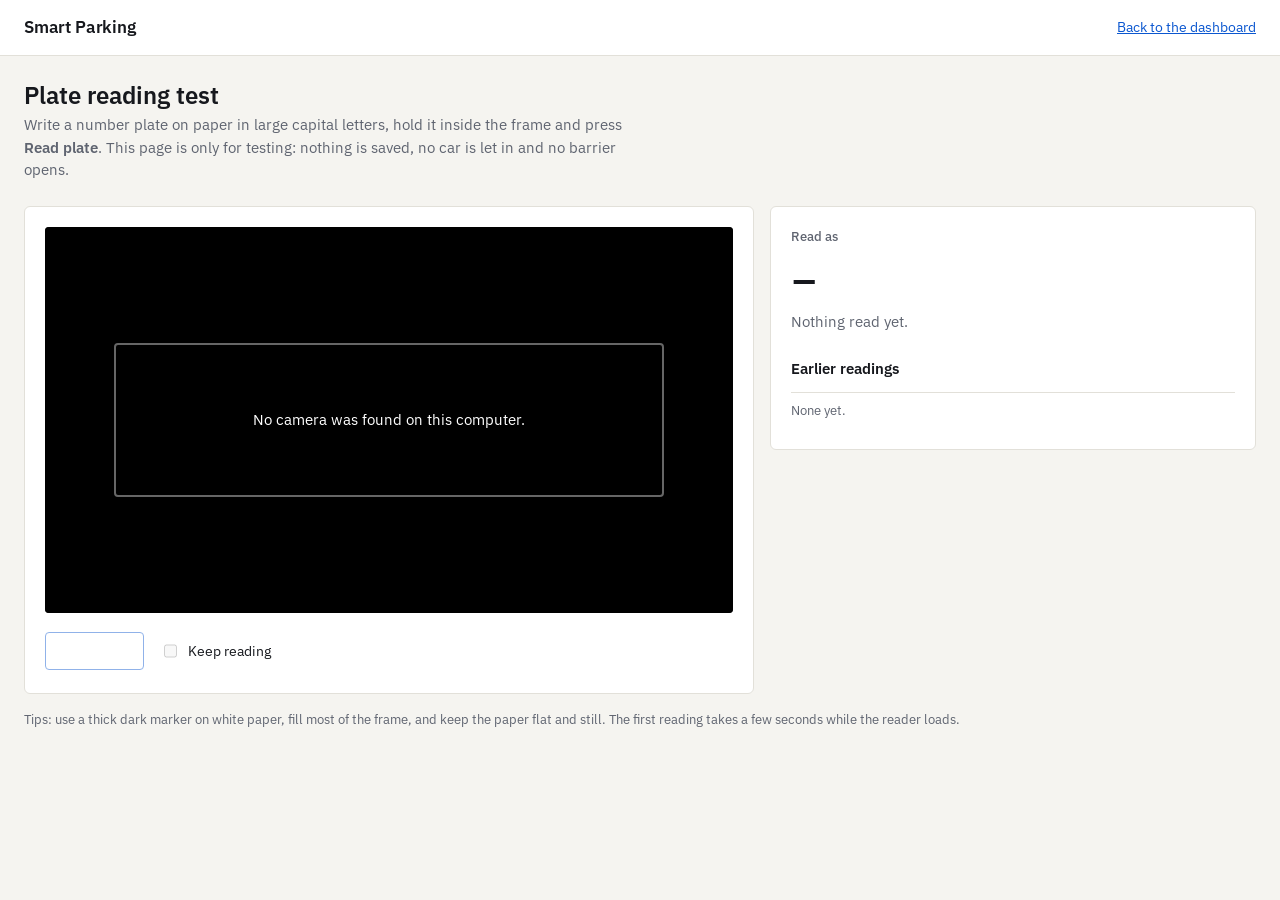
<file: frontend/plate-test.html>
<!DOCTYPE html>
<html lang="en">
<head>
    <meta charset="UTF-8">
    <meta name="viewport" content="width=device-width, initial-scale=1.0">
    <title>Plate Test</title>
    <link rel="preconnect" href="https://fonts.googleapis.com">
    <link rel="preconnect" href="https://fonts.gstatic.com" crossorigin>
    <link href="https://fonts.googleapis.com/css2?family=IBM+Plex+Mono:wght@500&family=IBM+Plex+Sans:wght@400;500;600&display=swap" rel="stylesheet">
    <link rel="stylesheet" href="app.css">
    <link rel="stylesheet" href="screens.css">
</head>
<body>

<header class="screen-bar">
    <a class="brand" href="/">Smart Parking</a>
    <span class="screen-bar-end">
        <a href="/">Back to the dashboard</a>
    </span>
</header>

<main>
<section class="page">
    <div class="page-head">
        <h1>Plate reading test</h1>
        <p>Write a number plate on paper in large capital letters, hold it inside the frame and press <b>Read plate</b>. This page is only for testing: nothing is saved, no car is let in and no barrier opens.</p>
    </div>

    <div class="bench">
        <div class="card bench-camera">
            <div class="viewfinder">
                <video id="video" autoplay playsinline muted></video>
                <div class="guide" aria-hidden="true"></div>
                <p class="viewfinder-note" id="cameraNote">Starting the camera…</p>
            </div>
            <div class="bench-controls">
                <button type="button" class="btn btn-primary" id="readButton" disabled>Read plate</button>
                <label class="check">
                    <input type="checkbox" id="keepReading" disabled>
                    Keep reading
                </label>
                <label class="sr-only" for="cameraSelect">Camera</label>
                <select id="cameraSelect" hidden></select>
            </div>
        </div>

        <div class="card bench-result" aria-live="polite">
            <p class="label">Read as</p>
            <p class="bench-plate" id="resultPlate">–</p>
            <p class="bench-verdict" id="resultVerdict">Nothing read yet.</p>

            <h2 class="bench-history-title">Earlier readings</h2>
            <ol class="bench-history" id="history">
                <li class="hint">None yet.</li>
            </ol>
        </div>
    </div>

    <p class="hint">Tips: use a thick dark marker on white paper, fill most of the frame, and keep the paper flat and still. The first reading takes a few seconds while the reader loads.</p>
</section>
</main>

<script src="plate-test.js"></script>
</body>
</html>
</file>
<file: frontend/app.css>
/* Smart Parking. Rules and tokens: see DESIGN.md */

:root {
    --paper: #f5f4f0;
    --card: #ffffff;
    --sunken: #efeee9;
    --line: #e2e0d9;
    --line-strong: #cfccc3;
    --ink: #16181d;
    --muted: #5f6470;

    --blue: #0b57d0;
    --blue-soft: #e7eefb;
    --green: #16794a;
    --green-soft: #e4f2ea;
    --amber: #a85d00;
    --amber-soft: #fbf0df;
    --red: #c0292f;
    --red-soft: #fbe7e7;

    --sans: "IBM Plex Sans", system-ui, -apple-system, "Segoe UI", Roboto, sans-serif;
    --mono: "IBM Plex Mono", ui-monospace, Consolas, monospace;
    --radius: 6px;
    --radius-sm: 4px;
    --gutter: max(24px, calc((100% - 1760px) / 2 + 24px));
    color-scheme: light;
}

@media (prefers-color-scheme: dark) {
    :root:not([data-theme="light"]) {
        --paper: #111317;
        --card: #191c21;
        --sunken: #22252b;
        --line: #2c3037;
        --line-strong: #3b4048;
        --ink: #eceef2;
        --muted: #9aa0ab;
        --blue: #7fa8f5;
        --blue-soft: #1c2840;
        --green: #52c48a;
        --green-soft: #15291f;
        --amber: #e8a54b;
        --amber-soft: #2e2416;
        --red: #f07a7e;
        --red-soft: #33191b;
        color-scheme: dark;
    }
}

:root[data-theme="dark"] {
    --paper: #111317;
    --card: #191c21;
    --sunken: #22252b;
    --line: #2c3037;
    --line-strong: #3b4048;
    --ink: #eceef2;
    --muted: #9aa0ab;
    --blue: #7fa8f5;
    --blue-soft: #1c2840;
    --green: #52c48a;
    --green-soft: #15291f;
    --amber: #e8a54b;
    --amber-soft: #2e2416;
    --red: #f07a7e;
    --red-soft: #33191b;
    color-scheme: dark;
}

*, *::before, *::after { box-sizing: border-box; }
[hidden] { display: none !important; }

html { -webkit-text-size-adjust: 100%; }

body {
    margin: 0;
    background: var(--paper);
    color: var(--ink);
    font: 400 15px/1.5 var(--sans);
    font-variant-numeric: tabular-nums;
}

h1, h2, p { margin: 0; }
h1 { font-size: 24px; font-weight: 600; line-height: 1.25; }
h2 { font-size: 15px; font-weight: 600; }
b { font-weight: 600; }
code { font: 500 0.9em var(--mono); }

a { color: var(--blue); }
:focus-visible { outline: 2px solid var(--blue); outline-offset: 2px; }

.hint { color: var(--muted); font-size: 13px; }
.sr-only {
    position: absolute; width: 1px; height: 1px; overflow: hidden;
    clip: rect(0 0 0 0); white-space: nowrap;
}

main {
    max-width: 1760px;
    margin: 0 auto;
    padding: 24px 24px 64px;
}

.page { display: grid; grid-template-columns: minmax(0, 1fr); gap: 16px; }

.page-head { display: grid; gap: 4px; margin-bottom: 8px; max-width: 70ch; }
.page-head p { color: var(--muted); }

.card {
    background: var(--card);
    border: 1px solid var(--line);
    border-radius: var(--radius);
    padding: 20px;
    min-width: 0;
}

.card-head {
    display: flex;
    align-items: baseline;
    justify-content: space-between;
    gap: 12px;
    margin-bottom: 16px;
    flex-wrap: wrap;
}

input, select {
    font: inherit;
    color: var(--ink);
    background: var(--card);
    border: 1px solid var(--line-strong);
    border-radius: var(--radius-sm);
    padding: 7px 10px;
    min-height: 38px;
    min-width: 0;
}
input[type="number"] { width: 96px; }
input:focus, select:focus { border-color: var(--blue); outline: none; box-shadow: 0 0 0 1px var(--blue); }

.plate-input { font-family: var(--mono); text-transform: uppercase; letter-spacing: 0.04em; }
.plate-input::placeholder { text-transform: none; letter-spacing: 0; font-family: var(--sans); }

.btn {
    display: inline-flex;
    align-items: center;
    justify-content: center;
    min-height: 38px;
    padding: 7px 14px;
    font: 500 14px var(--sans);
    color: var(--ink);
    background: var(--card);
    border: 1px solid var(--line-strong);
    border-radius: var(--radius-sm);
    cursor: pointer;
    text-decoration: none;
    white-space: nowrap;
}
.btn:hover { background: var(--sunken); }
.btn:disabled { opacity: 0.45; cursor: default; background: var(--card); }

.btn-primary { background: var(--blue); border-color: var(--blue); color: #fff; }
.btn-primary:hover { background: var(--blue); filter: brightness(1.1); }
:root[data-theme="dark"] .btn-primary { color: #0d1526; }
@media (prefers-color-scheme: dark) {
    :root:not([data-theme="light"]) .btn-primary { color: #0d1526; }
}

.btn-text {
    font: 500 14px var(--sans);
    color: var(--blue);
    background: none;
    border: 0;
    padding: 4px 2px;
    cursor: pointer;
}
.btn-text:hover { text-decoration: underline; }
.btn-text.danger { color: var(--red); }

.link { font-size: 14px; font-weight: 500; text-decoration: none; }
.link:hover { text-decoration: underline; }

.segmented {
    display: inline-flex;
    border: 1px solid var(--line-strong);
    border-radius: var(--radius-sm);
    overflow: hidden;
}
.segmented button {
    font: 500 14px var(--sans);
    color: var(--muted);
    background: var(--card);
    border: 0;
    border-left: 1px solid var(--line-strong);
    padding: 7px 12px;
    cursor: pointer;
}
.segmented button:first-child { border-left: 0; }
.segmented button[aria-pressed="true"] { background: var(--ink); color: var(--card); }

.plate {
    display: inline-block;
    font: 500 14px/1 var(--mono);
    letter-spacing: 0.06em;
    color: #111;
    background: #fff;
    border: 1.5px solid #111;
    border-radius: 3px;
    padding: 4px 6px 3px;
    white-space: nowrap;
}

.topbar {
    position: sticky;
    top: 0;
    z-index: 10;
    display: flex;
    align-items: center;
    gap: 24px;
    height: 56px;
    padding: 0 var(--gutter);
    background: var(--card);
    border-bottom: 1px solid var(--line);
}

.brand {
    display: flex;
    align-items: center;
    color: var(--ink);
    text-decoration: none;
    font-size: 17px;
    font-weight: 600;
    letter-spacing: -0.01em;
    white-space: nowrap;
}

.tabs {
    display: flex;
    align-self: stretch;
    gap: 4px;
    min-width: 0;
    overflow-x: auto;
    scrollbar-width: none;
}
.tabs::-webkit-scrollbar { display: none; }
.tabs a {
    display: flex;
    align-items: center;
    padding: 0 12px;
    color: var(--muted);
    text-decoration: none;
    font-weight: 500;
    border-bottom: 2px solid transparent;
    margin-bottom: -1px;
    white-space: nowrap;
}
.tabs a:hover { color: var(--ink); }
.tabs a[aria-current="page"] { color: var(--ink); border-bottom-color: var(--blue); }

.topbar-end {
    display: flex;
    align-items: center;
    gap: 16px;
    margin-left: auto;
    white-space: nowrap;
}

.connection { font-size: 13px; color: var(--muted); }
.connection.ok { color: var(--green); }
.connection.bad { color: var(--red); font-weight: 500; }
.clock { font: 500 14px var(--mono); color: var(--muted); }

.banner {
    display: flex;
    align-items: center;
    justify-content: space-between;
    gap: 16px;
    padding: 10px var(--gutter);
    font-size: 14px;
    border-bottom: 1px solid var(--line);
}
.banner.bad { background: var(--red-soft); color: var(--red); }
.banner.warn { background: var(--amber-soft); color: var(--amber); }
.banner .btn-text { color: inherit; }

.overview-layout {
    display: grid;
    grid-template-columns: minmax(0, 1fr) minmax(360px, 440px);
    align-items: start;
    gap: 16px;
}
.overview-main, .overview-gates { display: grid; grid-template-columns: minmax(0, 1fr); gap: 16px; }

.overview-top {
    display: grid;
    grid-template-columns: minmax(280px, 5fr) minmax(0, 7fr);
    gap: 16px;
}

.sign {
    display: flex;
    flex-direction: column;
    align-items: center;
    justify-content: center;
    text-align: center;
    padding: 32px;
    --state: var(--green);
}
.sign.filling { --state: var(--amber); }
.sign.full { --state: var(--red); }

.sign-label { font-size: 15px; font-weight: 600; color: var(--muted); }
.sign-number {
    font-size: clamp(88px, 14vw, 168px);
    font-weight: 600;
    line-height: 0.95;
    letter-spacing: -0.03em;
    color: var(--state);
    margin-top: 8px;
}
.sign-of { font-size: 18px; color: var(--muted); margin-top: 4px; }

.meter {
    width: 100%;
    max-width: 360px;
    height: 8px;
    background: var(--sunken);
    border-radius: 4px;
    overflow: hidden;
}
.sign-of + .meter { margin-top: 24px; }
.meter-fill { height: 100%; width: 0; background: var(--state); }
.sign-status { margin-top: 12px; font-size: 17px; font-weight: 600; color: var(--state); }

.legend {
    display: flex;
    align-items: center;
    flex-wrap: wrap;
    gap: 16px;
    font-size: 13px;
    color: var(--muted);
}
.legend .series-label { color: var(--blue); font-weight: 500; }
.legend .forecast-label { color: var(--amber); font-weight: 500; }

.lot { display: flex; flex-direction: column; }
.lot .hint { margin-top: auto; padding-top: 16px; }
.bays {
    flex: 1;
    grid-auto-rows: minmax(104px, 124px);
    align-content: start;
    list-style: none;
    margin: 0;
    padding: 0;
    display: grid;
    grid-template-columns: repeat(auto-fill, minmax(132px, 1fr));
    gap: 12px;
}
.bay {
    position: relative;
    display: flex;
    flex-direction: column;
    align-items: center;
    justify-content: center;
    gap: 8px;
    padding: 32px 12px 16px;
    text-align: center;
    border: 1.5px dashed var(--line-strong);
    border-radius: var(--radius);
}
.bay-id { position: absolute; top: 10px; left: 12px; font: 500 13px var(--mono); color: var(--muted); }
.bay-free { font-weight: 500; color: var(--green); }
.bay.taken { border: 1.5px solid var(--blue); background: var(--blue-soft); cursor: pointer; }
.bay.taken .bay-id { color: var(--blue); }
.bay.taken:hover { border-width: 2px; padding: 31.5px 11.5px 15.5px; }
.bay-time { font-size: 13px; color: var(--muted); }

.figures {
    display: grid;
    grid-template-columns: repeat(4, minmax(0, 1fr));
    margin: 0;
    background: var(--card);
    border: 1px solid var(--line);
    border-radius: var(--radius);
}
.figures > div { padding: 20px; border-left: 1px solid var(--line); text-align: center; }
.figures > div:first-child { border-left: 0; }
.figures dt { font-size: 13px; color: var(--muted); }
.figures dd { margin: 4px 0 0; font-size: 32px; font-weight: 600; line-height: 1.15; }
.figures dd small { display: block; font-size: 13px; font-weight: 400; color: var(--muted); }
.figures dd.bad { color: var(--red); }

.overview-bottom {
    display: grid;
    grid-template-columns: minmax(0, 7fr) minmax(280px, 5fr);
    gap: 16px;
}

.overview-bottom > .card { display: flex; flex-direction: column; }
.chart { flex: 1; display: flex; flex-direction: column; justify-content: center; min-height: 220px; }
.chart svg { display: block; width: 100%; height: auto; }
.chart text { font: 12px var(--sans); fill: var(--muted); }
.chart .grid { stroke: var(--line); }
.chart .capacity { stroke: var(--muted); stroke-dasharray: 4 4; }
.chart .area { fill: var(--blue-soft); }
.chart .series { fill: none; stroke: var(--blue); stroke-width: 2; }
.chart .now { stroke: var(--line-strong); }
.chart .forecast { stroke: var(--amber); stroke-width: 6; stroke-linecap: round; opacity: 0.3; }
.chart .forecast-dot { fill: var(--amber); }

.latest { list-style: none; margin: 0; padding: 0; }
.latest li {
    display: grid;
    grid-template-columns: auto minmax(0, 1fr) auto;
    align-items: center;
    gap: 12px;
    padding: 10px 0;
    border-top: 1px solid var(--line);
}
.latest li:first-child { border-top: 0; padding-top: 0; }
.latest .what { font-weight: 500; }
.latest .where { font-size: 13px; color: var(--muted); }
.latest time { font-size: 13px; color: var(--muted); }

.outcome { font-weight: 600; white-space: nowrap; }
.outcome.green { color: var(--green); }
.outcome.blue { color: var(--blue); }
.outcome.red { color: var(--red); }
.outcome.amber { color: var(--amber); }
.outcome.grey { color: var(--muted); font-weight: 500; }

.fresh { animation: fresh 2.5s ease-out; }
@keyframes fresh { from { background: var(--blue-soft); } to { background: transparent; } }

.empty { color: var(--muted); padding: 16px 0; }

.camera { display: flex; flex-direction: column; gap: 12px; }
.camera .card-head { margin-bottom: 0; }
.camera-state { font-size: 13px; font-weight: 500; color: var(--muted); }
.camera-state.running { color: var(--green); }
.camera-state.reconnecting { color: var(--amber); }

.preview {
    display: grid;
    place-items: center;
    aspect-ratio: 16 / 9;
    background: var(--sunken);
    border-radius: var(--radius-sm);
    overflow: hidden;
}
.preview img { width: 100%; height: 100%; object-fit: contain; background: #000; }
.preview-empty { color: var(--muted); }
.camera-meta:empty { display: none; }
.camera-meta.error { color: var(--red); }

.camera-form { display: grid; gap: 8px; }
.camera-source select { width: 100%; }
.camera-buttons { display: flex; flex-wrap: wrap; align-items: center; gap: 8px; }
.fps { display: inline-flex; align-items: center; gap: 6px; margin-left: auto; }
.fps input { width: 64px; }

.barrier {
    display: flex;
    align-items: center;
    justify-content: space-between;
    gap: 12px;
    padding-top: 12px;
    border-top: 1px solid var(--line);
}
.barrier > div { display: grid; }
.barrier-name { font-weight: 500; }
.barrier-last.error { color: var(--red); }

.manual {
    display: flex;
    align-items: center;
    justify-content: space-between;
    gap: 16px;
    flex-wrap: wrap;
}
.manual-row { display: flex; gap: 8px; flex-wrap: wrap; }
.manual-row input { flex: 1 1 160px; min-width: 0; }

.toolbar { display: flex; flex-wrap: wrap; align-items: center; gap: 8px; margin-bottom: 16px; }
.toolbar #searchPlate { width: 170px; }
.toolbar #exportLink { margin-left: auto; }

.table-wrap { overflow-x: auto; }
table { width: 100%; border-collapse: collapse; }
th {
    text-align: left;
    font-size: 13px;
    font-weight: 500;
    color: var(--muted);
    padding: 8px 12px;
    border-bottom: 1px solid var(--line-strong);
    white-space: nowrap;
}
td { padding: 11px 12px; border-bottom: 1px solid var(--line); vertical-align: middle; }
th:first-child, td:first-child { padding-left: 0; }
th:last-child, td:last-child { padding-right: 0; }
tbody tr:last-child td { border-bottom: 0; }
.num { text-align: right; }
.report { min-width: 640px; }
.report td { white-space: nowrap; }
td.zero { color: var(--muted); }
td.bad { color: var(--red); font-weight: 600; }
tr.today td { font-weight: 600; }
td.time { font: 500 13px var(--mono); color: var(--muted); white-space: nowrap; }
td.detail { color: var(--muted); font-size: 14px; }
td.actions { text-align: right; white-space: nowrap; }
td.actions .btn-text + .btn-text { margin-left: 12px; }
td .empty { padding: 8px 0; }

.table-foot { display: flex; align-items: center; justify-content: space-between; gap: 12px; margin-top: 12px; }
.table-foot .hint:empty + .btn[hidden] { display: none; }

.status { font-weight: 500; }
.status.allowed { color: var(--green); }
.status.denied { color: var(--amber); }
.status.stolen { color: var(--red); }

.register { display: grid; gap: 12px; }
.register-row { display: flex; flex-wrap: wrap; align-items: flex-end; gap: 12px; }
.register-row label { display: grid; gap: 4px; font-size: 13px; color: var(--muted); }
.register-row label.check { display: flex; align-items: center; gap: 8px; min-height: 38px; color: var(--ink); font-size: 14px; }
.register-row input[type="checkbox"] { min-height: 0; width: 16px; height: 16px; accent-color: var(--blue); }
#regPlate { width: 170px; }

.settings { padding: 0 20px; }
.setting {
    display: grid;
    grid-template-columns: minmax(0, 1fr) minmax(0, 1fr);
    gap: 24px;
    align-items: center;
    padding: 20px 0;
    border-top: 1px solid var(--line);
}
.setting:first-child { border-top: 0; }
.setting-text { display: grid; gap: 2px; max-width: 52ch; }
.setting-text label, .setting-text .label { font-weight: 600; }
.setting-control { display: flex; flex-wrap: wrap; align-items: center; gap: 8px; justify-content: flex-end; }
.setting-control select { min-width: 260px; max-width: 100%; }

.alert-list { list-style: none; margin: 0 0 20px; padding: 0; display: grid; gap: 1px; }
.alert-list li { padding: 10px 12px; background: var(--sunken); font-size: 14px; }
.alert-list li:first-child { border-radius: var(--radius-sm) var(--radius-sm) 0 0; }
.alert-list li:last-child { border-radius: 0 0 var(--radius-sm) var(--radius-sm); }
.alert-list li:only-child { border-radius: var(--radius-sm); }
.alert-title { font-weight: 600; }
.alert-list .failed { color: var(--red); }

.toast {
    position: fixed;
    left: 50%;
    bottom: 24px;
    transform: translateX(-50%);
    z-index: 30;
    max-width: min(560px, calc(100vw - 32px));
    padding: 12px 16px;
    background: var(--ink);
    color: var(--card);
    border-radius: var(--radius);
    box-shadow: 0 6px 24px rgba(0, 0, 0, 0.18);
    font-size: 14px;
}
.toast.ok { border-left: 4px solid var(--green); }
.toast.error { border-left: 4px solid var(--red); }

.login {
    position: fixed;
    inset: 0;
    z-index: 40;
    display: grid;
    place-items: center;
    padding: 16px;
    background: var(--paper);
}
.login-card {
    display: grid;
    gap: 12px;
    width: min(360px, 100%);
    padding: 28px;
    background: var(--card);
    border: 1px solid var(--line);
    border-radius: var(--radius);
    box-shadow: 0 6px 24px rgba(0, 0, 0, 0.06);
}
.login-card h2 { font-size: 18px; margin-bottom: 8px; }
.login-card label { font-size: 13px; color: var(--muted); }
.login-error { color: var(--red); font-size: 14px; }
.login-error:empty { display: none; }

.present-bar { display: none; }

body.presenting { font-size: 18px; }
body.presenting .topbar .tabs,
body.presenting .topbar-end,
body.presenting .banner,
body.presenting .admin-only { display: none !important; }
body.presenting .topbar { position: static; border-bottom: 0; background: transparent; height: 64px; padding: 0 40px; }
body.presenting .lot .hint { display: none; }
body.presenting .brand { font-size: 22px; }
body.presenting main { max-width: none; padding: 0 40px 24px; }
body.presenting .page:not([data-page="overview"]) { display: none !important; }
body.presenting .page[data-page="overview"] { display: grid !important; gap: 16px; }
body.presenting .overview-gates > :not(.camera),
body.presenting .camera-form,
body.presenting .camera-meta,
body.presenting .open-barrier { display: none !important; }
body.presenting .sign-number { font-size: clamp(120px, 16vh, 220px); }
body.presenting .sign-of { font-size: 24px; }
body.presenting .sign-status { font-size: 24px; }
body.presenting .sign-label, body.presenting h2 { font-size: 19px; }
body.presenting .figures dt { font-size: 16px; }
body.presenting .figures dd { font-size: 44px; }
body.presenting .bays { grid-template-columns: repeat(auto-fill, minmax(170px, 1fr)); grid-auto-rows: 108px; }
body.presenting .bay { cursor: default; }
body.presenting .plate { font-size: 17px; }
body.presenting .latest li:nth-child(n+5) { display: none; }
body.presenting .latest .where, body.presenting .latest time { font-size: 15px; }
body.presenting .present-bar {
    position: fixed;
    top: 16px;
    right: 40px;
    z-index: 20;
    display: flex;
    align-items: center;
    gap: 20px;
}
body.presenting .present-bar .clock { font-size: 22px; color: var(--ink); }
body.presenting .present-bar .btn { opacity: 0.5; }
body.presenting .present-bar .btn:hover, body.presenting .present-bar .btn:focus-visible { opacity: 1; }

@media (max-width: 1280px) {
    .overview-layout { grid-template-columns: minmax(0, 1fr); }
    .overview-gates { grid-template-columns: repeat(2, minmax(0, 1fr)); }
    .overview-gates > :not(.camera) { grid-column: 1 / -1; }
}

@media (max-width: 1000px) {
    .overview-top, .overview-bottom, .overview-gates { grid-template-columns: minmax(0, 1fr); }
    .figures { grid-template-columns: repeat(2, minmax(0, 1fr)); }
    .figures > div:nth-child(3) { border-left: 0; }
    .figures > div:nth-child(n+3) { border-top: 1px solid var(--line); }
    .setting { grid-template-columns: minmax(0, 1fr); gap: 12px; }
    .setting-control { justify-content: flex-start; }
}

@media (max-width: 720px) {
    .topbar { gap: 12px; padding: 0 16px; }
    .clock, .connection, .topbar #presentButton { display: none; }
    :root { --gutter: 16px; }
    .topbar-end { gap: 8px; }
    main { padding: 16px 16px 48px; }
    .card { padding: 16px; }
    .settings { padding: 0 16px; }
    .sign { padding: 20px; }
    .bays { grid-template-columns: repeat(auto-fill, minmax(104px, 1fr)); }
    .bays { grid-auto-rows: minmax(104px, auto); }
    .toolbar #exportLink { margin-left: 0; }
    .toolbar #searchPlate, .manual-row input, #regPlate { width: 100%; }
    .manual-row, .manual-row .btn { flex: 1 1 auto; }
    .setting-control select { min-width: 0; width: 100%; }
    .fps { margin-left: 0; }
    .log th:nth-child(4), .log td:nth-child(4) { display: none; }
    .vehicles th:nth-child(3), .vehicles td:nth-child(3),
    .vehicles th:nth-child(5), .vehicles td:nth-child(5) { display: none; }
}
</file>
<file: frontend/screens.css>
.screen-bar {
    display: flex;
    align-items: center;
    justify-content: space-between;
    gap: 16px;
    height: 56px;
    padding: 0 var(--gutter);
    background: var(--card);
    border-bottom: 1px solid var(--line);
}
.screen-bar-end { display: flex; align-items: center; gap: 20px; color: var(--muted); font-size: 14px; }
.label { color: var(--muted); font-size: 13px; font-weight: 500; }

body.screen { min-height: 100vh; display: flex; flex-direction: column; }

.arrival {
    flex: 1;
    display: flex;
    flex-direction: column;
    align-items: center;
    justify-content: center;
    gap: 12px;
    width: 100%;
    max-width: none;
    margin: 0;
    padding: 40px var(--gutter) 56px;
    text-align: center;
    border-top: 8px solid transparent;
}
.arrival[data-tone="green"] { border-top-color: var(--green); }
.arrival[data-tone="amber"] { border-top-color: var(--amber); }
.arrival[data-tone="red"] { border-top-color: var(--red); }

.arrival-plate {
    font: 500 clamp(22px, 3.2vw, 36px) var(--mono);
    letter-spacing: 0.06em;
    padding: 6px 18px;
    border: 2px solid var(--ink);
    border-radius: var(--radius-sm);
    background: var(--card);
}
.arrival-lead { font-size: clamp(20px, 2.6vw, 30px); color: var(--muted); }
.arrival-big {
    font-size: clamp(40px, 7vw, 88px);
    font-weight: 600;
    line-height: 1.1;
    letter-spacing: -0.02em;
    max-width: 18ch;
    text-wrap: balance;
}
.arrival[data-tone="green"] .arrival-big {
    font-family: var(--mono);
    font-size: clamp(96px, 20vw, 240px);
    line-height: 1;
    color: var(--green);
}
.arrival[data-tone="amber"] .arrival-big { color: var(--amber); }
.arrival[data-tone="red"] .arrival-big { color: var(--red); }
.arrival-message { font-size: clamp(16px, 1.8vw, 22px); color: var(--muted); max-width: 46ch; text-wrap: balance; }

.arrival-map {
    list-style: none;
    margin: 24px 0 0;
    padding: 0;
    display: grid;
    grid-template-columns: repeat(auto-fit, minmax(72px, 96px));
    justify-content: center;
    gap: 8px;
    width: min(100%, 840px);
}
.arrival-map li {
    display: grid;
    place-items: center;
    height: 64px;
    font: 500 16px var(--mono);
    border: 1px solid var(--line-strong);
    border-radius: var(--radius-sm);
    background: var(--card);
    color: var(--muted);
}
.arrival-map li.taken { background: var(--sunken); border-color: var(--line); color: var(--line-strong); }
.arrival-map li.mine {
    background: var(--green);
    border-color: var(--green);
    color: var(--card);
    font-size: 20px;
    font-weight: 600;
}

.bench {
    display: grid;
    grid-template-columns: minmax(0, 3fr) minmax(280px, 2fr);
    gap: 16px;
    align-items: start;
}

.viewfinder {
    position: relative;
    aspect-ratio: 16 / 9;
    background: #000;
    border-radius: var(--radius-sm);
    overflow: hidden;
}
.viewfinder video { display: block; width: 100%; height: 100%; object-fit: cover; }

/* Same box as GUIDE in plate-test.js. Everything outside it is dimmed. */
.guide {
    position: absolute;
    left: 10%;
    top: 30%;
    width: 80%;
    height: 40%;
    border: 2px solid #fff;
    border-radius: var(--radius-sm);
    box-shadow: 0 0 0 100vmax rgba(0, 0, 0, 0.45);
}
.viewfinder-note {
    position: absolute;
    inset: 0;
    display: grid;
    place-items: center;
    padding: 24px;
    text-align: center;
    color: #fff;
    background: rgba(0, 0, 0, 0.6);
}

.bench-controls { display: flex; align-items: center; gap: 16px; flex-wrap: wrap; margin-top: 16px; }
.bench-controls select { margin-left: auto; max-width: 260px; }
.check { display: flex; align-items: center; gap: 8px; min-height: 38px; font-size: 14px; cursor: pointer; }

.bench-result { display: grid; gap: 4px; }
.bench-plate {
    font: 500 clamp(28px, 4vw, 44px) var(--mono);
    letter-spacing: 0.06em;
    overflow-wrap: anywhere;
}
.bench-verdict { color: var(--muted); min-height: 1.5em; }
.bench-verdict.green { color: var(--green); }
.bench-verdict.amber { color: var(--amber); }
.bench-verdict.red { color: var(--red); }

.bench-history-title { margin-top: 20px; }
.bench-history { list-style: none; margin: 8px 0 0; padding: 0; }
.bench-history li {
    display: grid;
    grid-template-columns: auto 1fr auto;
    align-items: baseline;
    gap: 12px;
    padding: 8px 0;
    border-top: 1px solid var(--line);
}

@media (max-width: 860px) {
    .bench { grid-template-columns: minmax(0, 1fr); }
}
</file>
